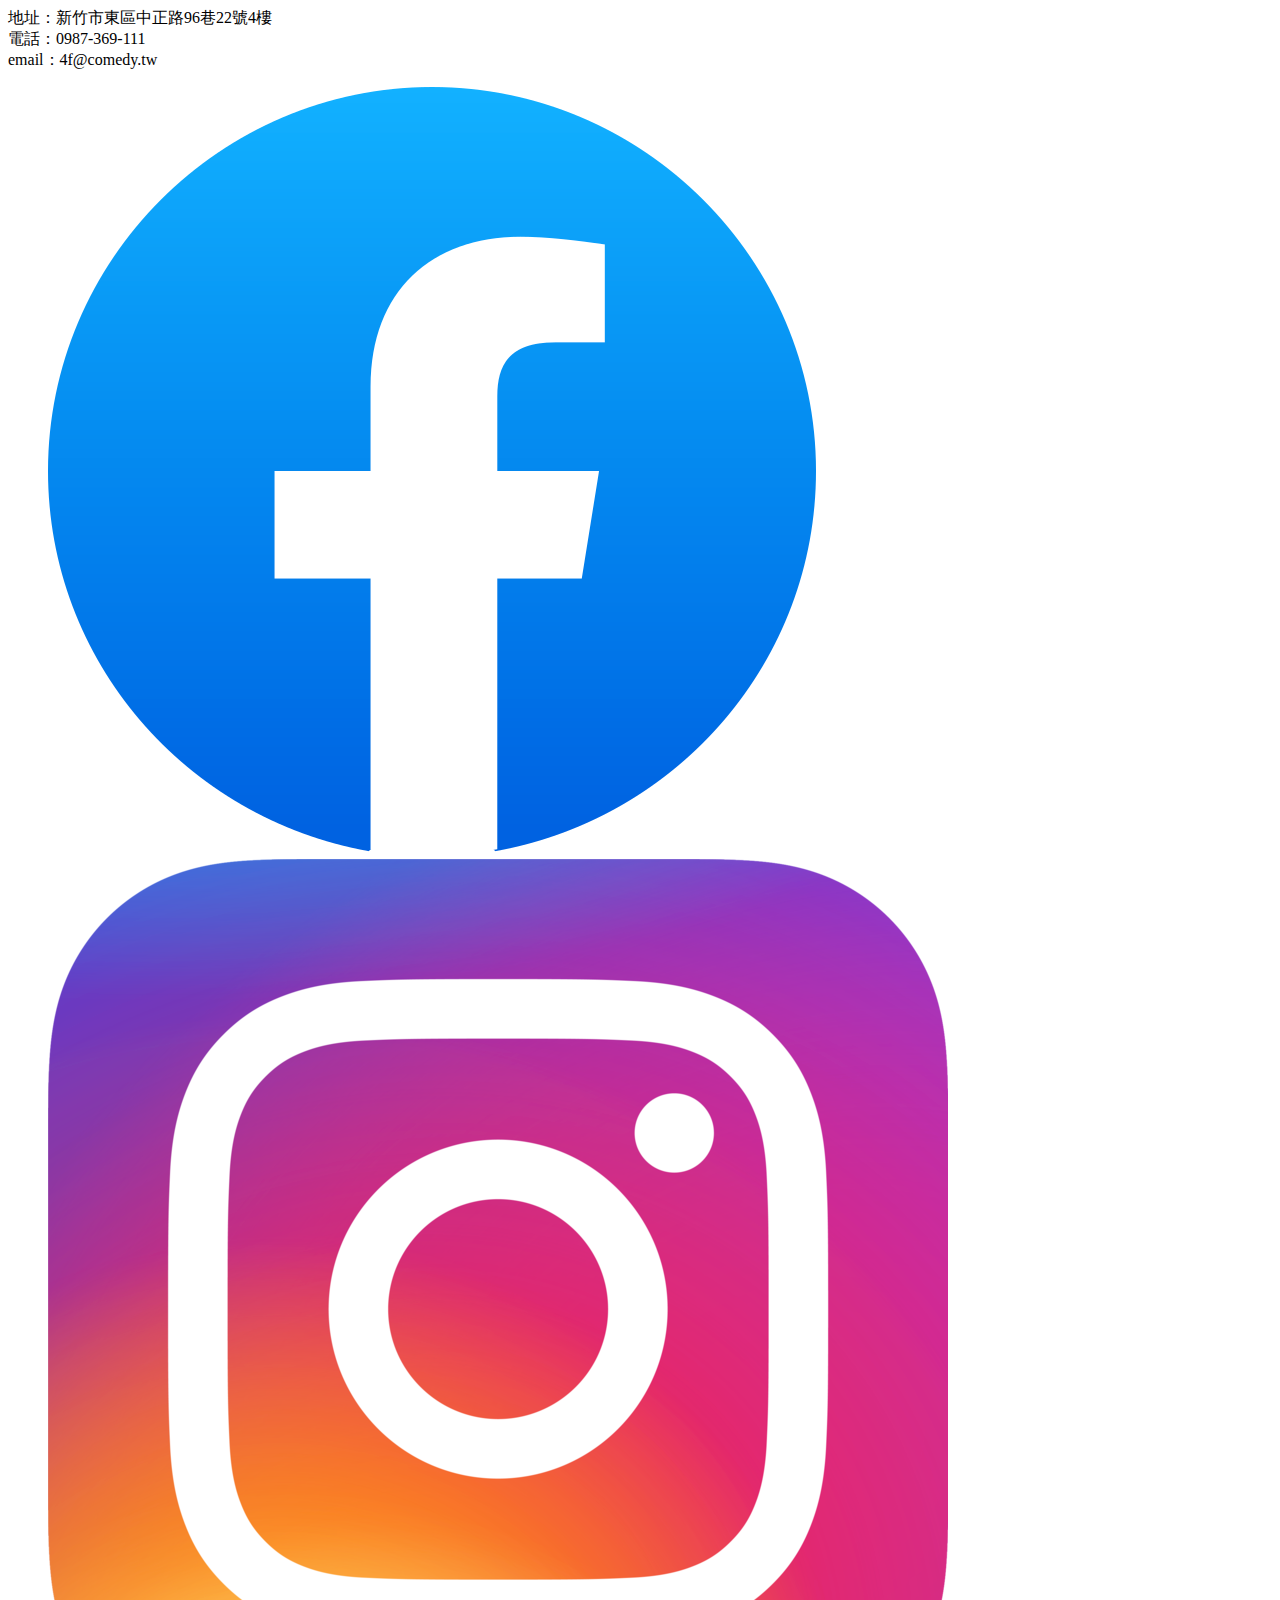
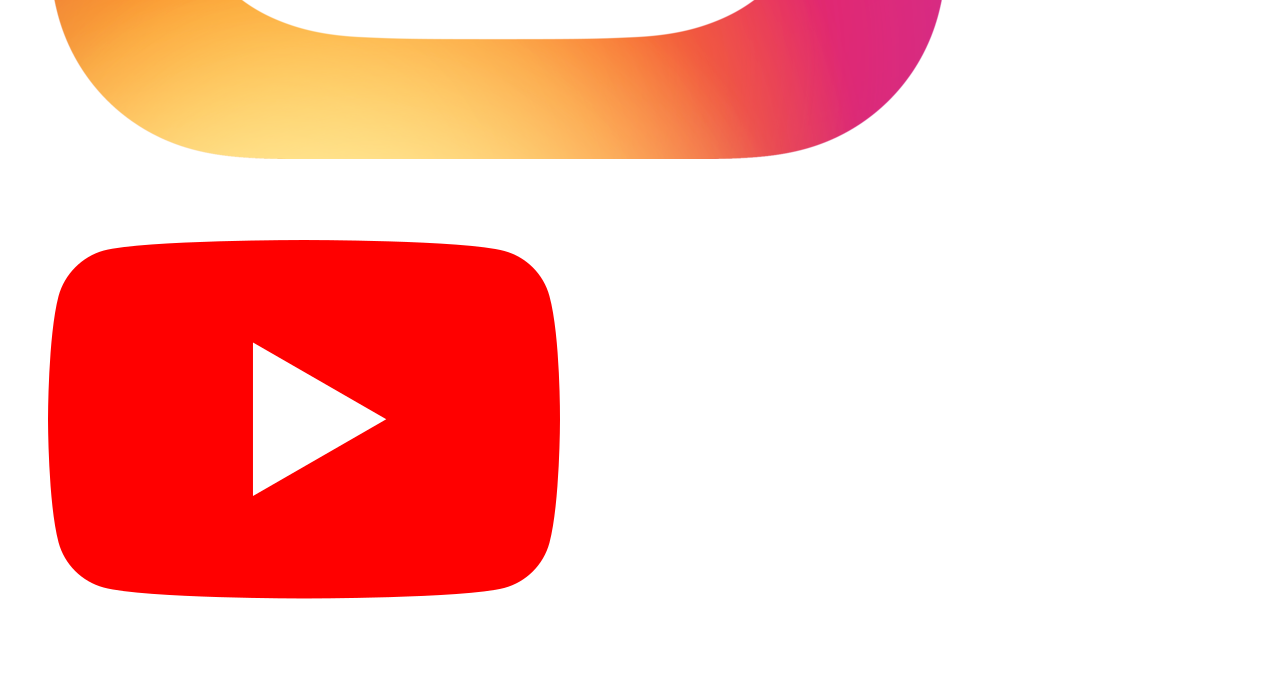
<file: footer.html>
<!DOCTYPE html>
<html lang="en">
  <head>
    <meta charset="UTF-8" />
    <meta http-equiv="X-UA-Compatible" content="IE=edge" />
    <meta name="viewport" content="width=device-width, initial-scale=1.0" />
    <title>肆樓喜劇</title>
  </head>
  <body>
    <div class="text">
      地址：新竹市東區中正路96巷22號4樓<br />電話：0987-369-111<br />email：4f@comedy.tw
    </div>
    <ul>
      <a href="https://www.facebook.com/HsinchuComedy" target="_blank"
        ><img src="img/fb.png" alt="fb" title="肆樓FB粉專"
      /></a>
      <a href="https://www.instagram.com/4fcomedy/" target="_blank"
        ><img src="img/ig.png" alt="ig" title="肆樓IG"
      /></a>
      <a href="https://www.youtube.com/watch?v=yXJ1oE3IZfs" target="_blank"
        ><img src="img/youtube.png" alt="yt" title="youtube相關影片"
      /></a>
    </ul>
  </body>
</html>
</file>
